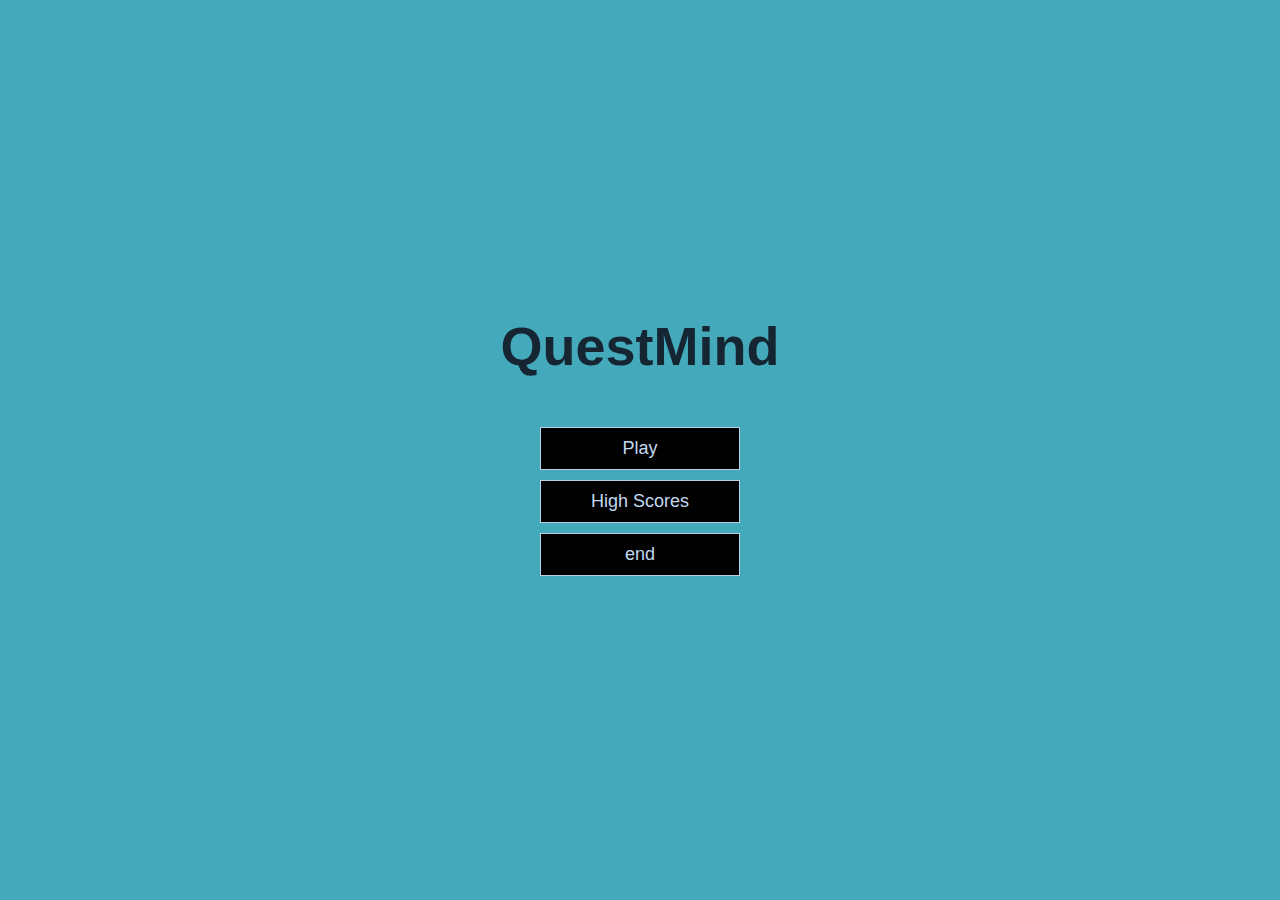
<file: index.html>
<!DOCTYPE html>
<html lang="en">
  <head>
    <meta charset="UTF-8" />
    <meta name="viewport" content="width=device-width, initial-scale=1.0" />
    <meta http-equiv="X-UA-Compatible" content="ie=edge" />
    <title>QuestMind</title>
    
    <link rel="stylesheet" href="app.css" />
  </head>
  <body>
    <div class="container">
      <div id="home" class="flex-center flex-column">
        <h1>QuestMind</h1>
        <a class="btn" href="/game.html">Play</a>
        <a class="btn" href="/highscores.html">High Scores</a>
        <a class="btn" href="end.html">end</a>
      </div>
    </div>
  </body>
</html>
</file>
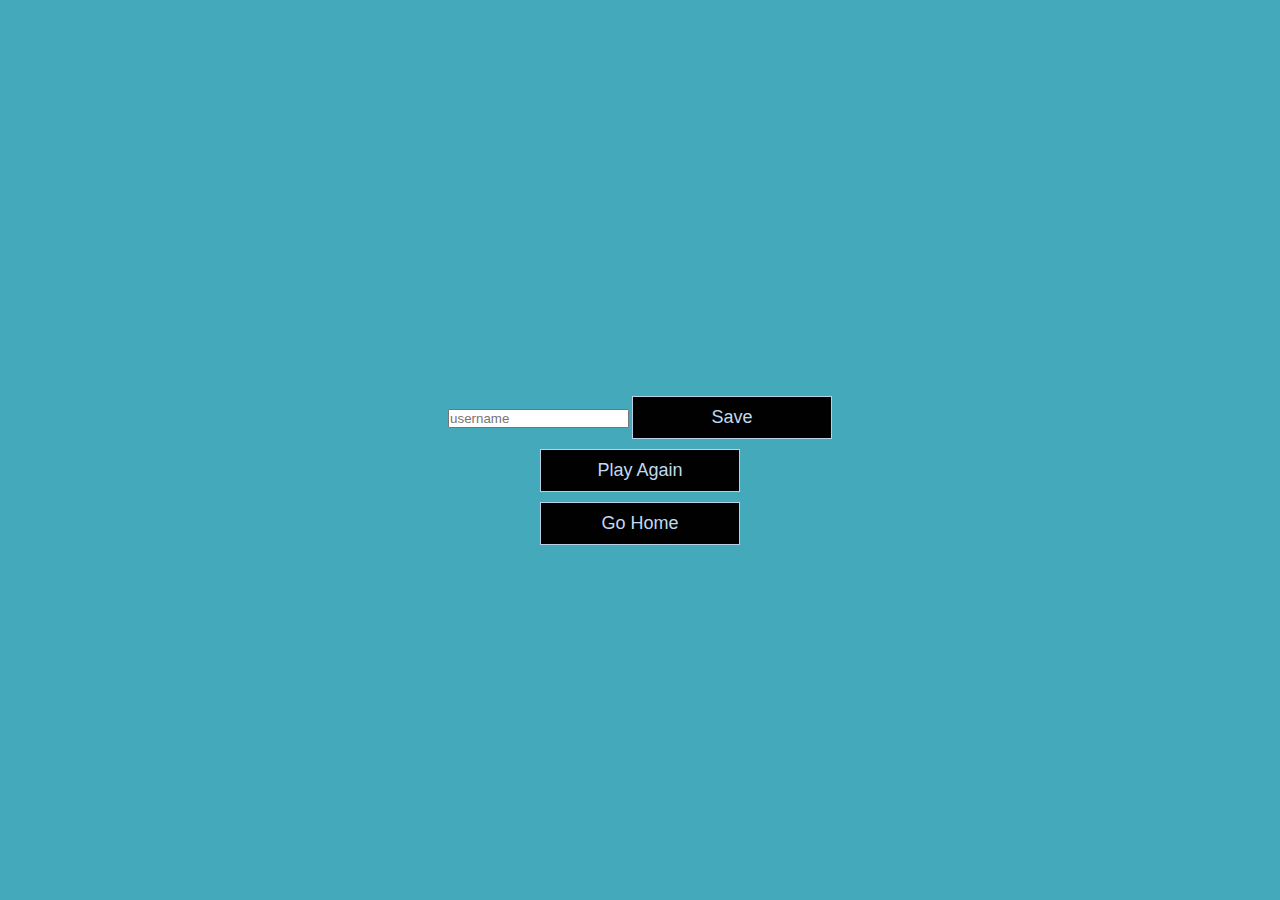
<file: end.html>
<!DOCTYPE html>
<html lang="en">
  <head>
    <meta charset="UTF-8" />
    <meta name="viewport" content="width=device-width, initial-scale=1.0" />
    <meta http-equiv="X-UA-Compatible" content="ie=edge" />
    <title>Congrats!</title>
    <link rel="stylesheet" href="app.css" />
  </head>
  <body>
    <div class="container">
      <div id="end" class="flex-center flex-column">
        <h1 id="finalScore"></h1>
        <form>
          <input
            type="text"
            name="username"
            id="username"
            placeholder="username"
          />
          <button
            type="submit"
            class="btn"
            id="saveScoreBtn"
            onclick="saveHighScore(event)"
            disabled
          >
            Save
          </button>
        </form>
        <a class="btn" href="/game.html">Play Again</a>
        <a class="btn" href="/">Go Home</a>
      </div>
    </div>
    <script src="end.js"></script>
  </body>
</html>
</file>
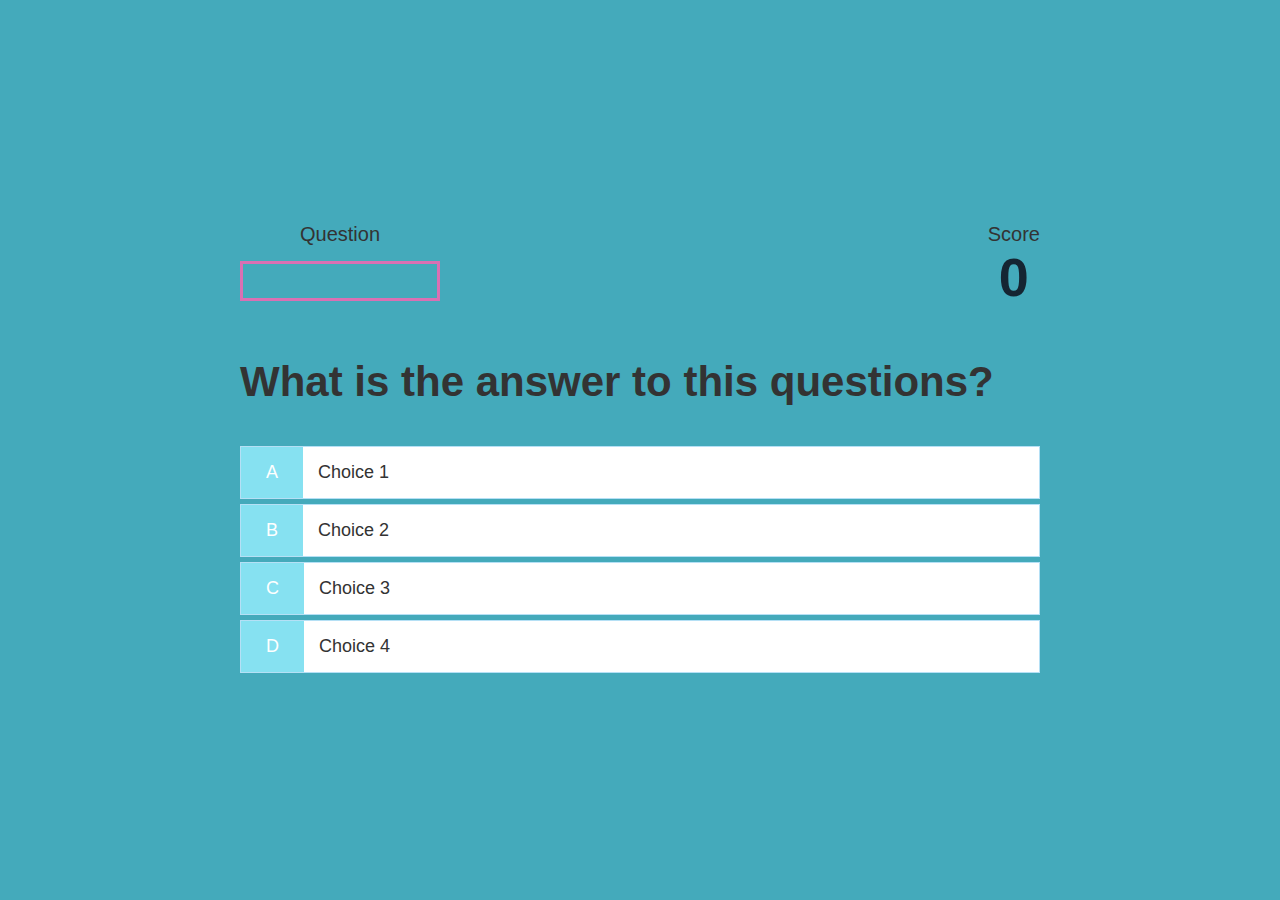
<file: game.html>
<!DOCTYPE html>
<html lang="en">
  <head>
    <meta charset="UTF-8" />
    <meta name="viewport" content="width=device-width, initial-scale=1.0" />
    <meta http-equiv="X-UA-Compatible" content="ie=edge" />
    <title>QuestMind - Play</title>
    <link rel="stylesheet" href="app.css" />
    <link rel="stylesheet" href="game.css" />
  </head>
  <body>
    <div class="container">
      <div id="game" class="justify-center flex-column">
        <div id="hud">
          <div id="hud-item">
            <p id="progressText" class="hud-prefix">
              Question
            </p>
            <div id="progressBar">
              <div id="progressBarFull"></div>
            </div>
          </div>
          <div id="hud-item">
            <p class="hud-prefix">
              Score
            </p>
            <h1 class="hud-main-text" id="score">
              0
            </h1>
          </div>
        </div>
        <h2 id="question">What is the answer to this questions?</h2>
        <div class="choice-container">
          <p class="choice-prefix">A</p>
          <p class="choice-text" data-number="1">Choice 1</p>
        </div>
        <div class="choice-container">
          <p class="choice-prefix">B</p>
          <p class="choice-text" data-number="2">Choice 2</p>
        </div>
        <div class="choice-container">
          <p class="choice-prefix">C</p>
          <p class="choice-text" data-number="3">Choice 3</p>
        </div>
        <div class="choice-container">
          <p class="choice-prefix">D</p>
          <p class="choice-text" data-number="4">Choice 4</p>
        </div>
      </div>
    </div>
    <script src="game.js"></script>
  </body>
</html>
</file>
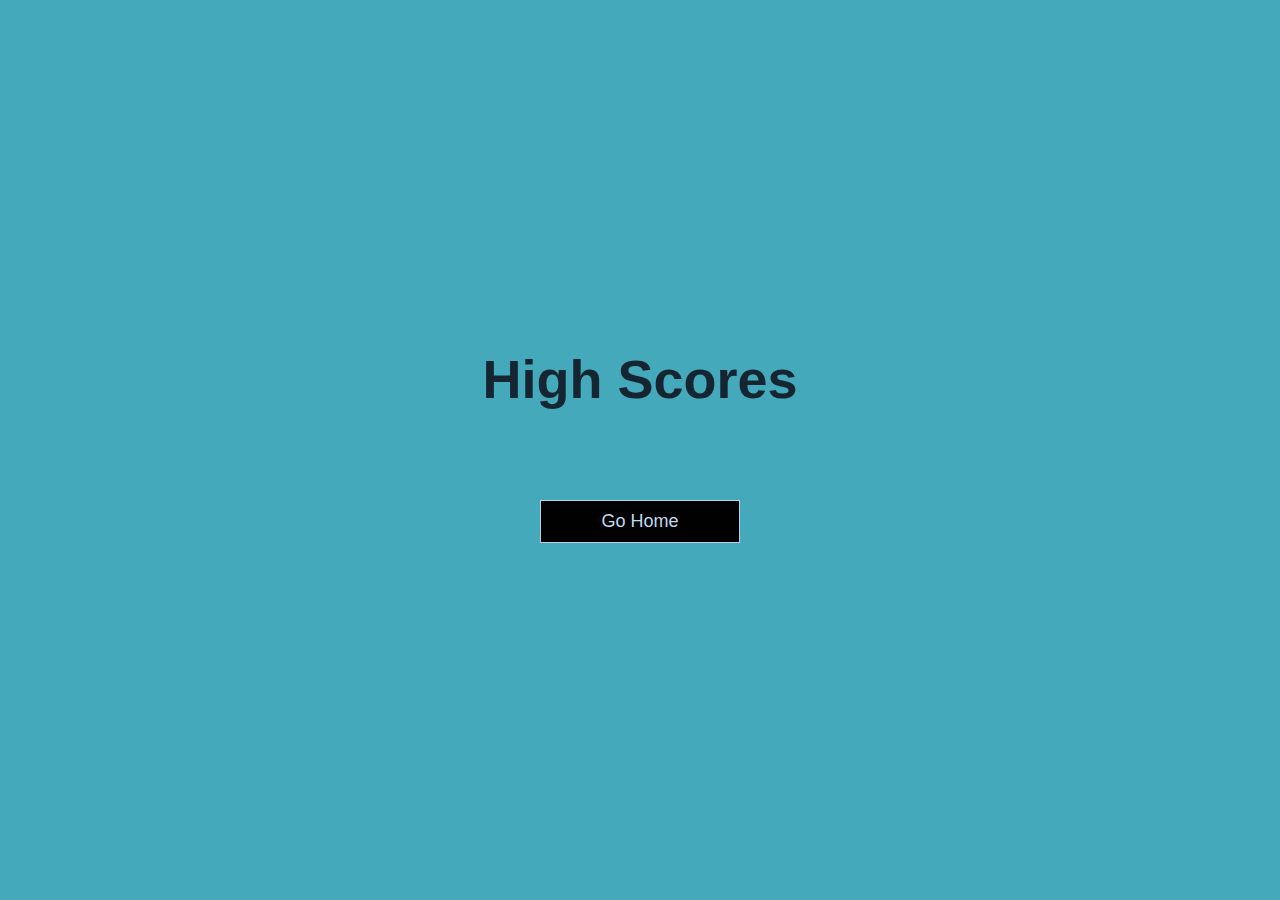
<file: highscores.html>
<!DOCTYPE html>
<html lang="en">
  <head>
    <meta charset="UTF-8" />
    <meta name="viewport" content="width=device-width, initial-scale=1.0" />
    <meta http-equiv="X-UA-Compatible" content="ie=edge" />
    <title>High Scores</title>
    <link rel="stylesheet" href="app.css" />
    <link rel="stylesheet" href="highscores.css" />
  </head>
  <body>
    <div class="container">
      <div id="highScores" class="flex-center flex-column">
        <h1 id="finalScore">High Scores</h1>
        <ul id="highScoresList"></ul>
        <a class="btn" href="/">Go Home</a>
      </div>
    </div>
    <script src="highscores.js"></script>
  </body>
</html>
</file>
<file: app.css>
:root {
  background-color: #44AABB

  ;
  font-size: 62.5%;
}

* {
  box-sizing: border-box;
  font-family: Arial, Helvetica, sans-serif;
  margin: 0;
  padding: 0;
  color: #333;
}

h1,
h2,
h3,
h4 {
  margin-bottom: 1rem;
}

h1 {
  font-size: 5.4rem;
  color: #152532;
  margin-bottom: 5rem;
}

h1 > span {
  font-size: 2.4rem;
  font-weight: 500;
}

h2 {
  font-size: 4.2rem;
  margin-bottom: 4rem;
  font-weight: 700;
}

h3 {
  font-size: 2.8rem;
  font-weight: 500;
}

/* UTILITIES */

.container {
  width: 100vw;
  height: 100vh;
  display: flex;
  justify-content: center;
  align-items: center;
  max-width: 80rem;
  margin: 0 auto;
}

.container > * {
  width: 100%;
}

.flex-column {
  display: flex;
  flex-direction: column;
}

.flex-center {
  justify-content: center;
  align-items: center;
}

.justify-center {
  justify-content: center;
}

.text-center {
  text-align: center;
}

.hidden {
  display: none;
}

/* BUTTONS */
.btn {
  font-size: 1.8rem;
  padding: 1rem 0;
  width: 20rem;
  text-align: center;
  border: 0.1rem solid #b8d1e7;
  margin-bottom: 1rem;
  text-decoration: none;
  color: #c0d9f0;
  background-color: rgb(2, 1, 1);
}

.btn:hover {
  cursor: pointer;
  box-shadow: 0 0.4rem 1.4rem 0 rgba(10, 150, 220, 0.89);
  transform: translateY(-0.1rem);
  transition: transform 150ms;
}

.btn[disabled]:hover {
  cursor: not-allowed;
  box-shadow: none;
  transform: none;
}
</file>
<file: game.css>
.choice-container {
  display: flex;
  margin-bottom: 0.5rem;
  width: 100%;
  font-size: 1.8rem;
  border: 0.1rem solid rgb(107, 193, 235, 0.5);
  background-color: white;
}

.choice-container:hover {
  cursor: pointer;
  box-shadow: 0 0.4rem 1.4rem 0 rgba(107, 193, 235, 0.5);
  transform: translateY(-0.1rem);
  transition: transform 150ms;
}

.choice-prefix {
  padding: 1.5rem 2.5rem;
  background-color: #56d5ebb7;
  color: white;
}

.choice-text {
  padding: 1.5rem;
  width: 100%;
}

.correct {
  background-color: #add110ab;
}

.incorrect {
  background-color:rgba(255, 0, 0, 0.623);
}

/* HUD */

#hud {
  display: flex;
  justify-content: space-between;
}

.hud-prefix {
  text-align: center;
  font-size: 2rem;
}

.hud-main-text {
  text-align: center;
}

#progressBar {
  width: 20rem;
  height: 4rem;
  border: 0.3rem solid #e16db2f5;
  margin-top: 1.5rem;
}

#progressBarFull {
  height: 3.4rem;
  background-color: cyan;
  width: 0%;
}
</file>
<file: highscores.css>
#highScoresList {
    list-style: none;
    padding-left: 0;
    margin-bottom: 4rem;
  }
  
  .high-score {
    font-size: 2.8rem;
    margin-bottom: 0.5rem;
  }
  
  .high-score:hover {
    transform: scale(1.025);
  }
</file>
